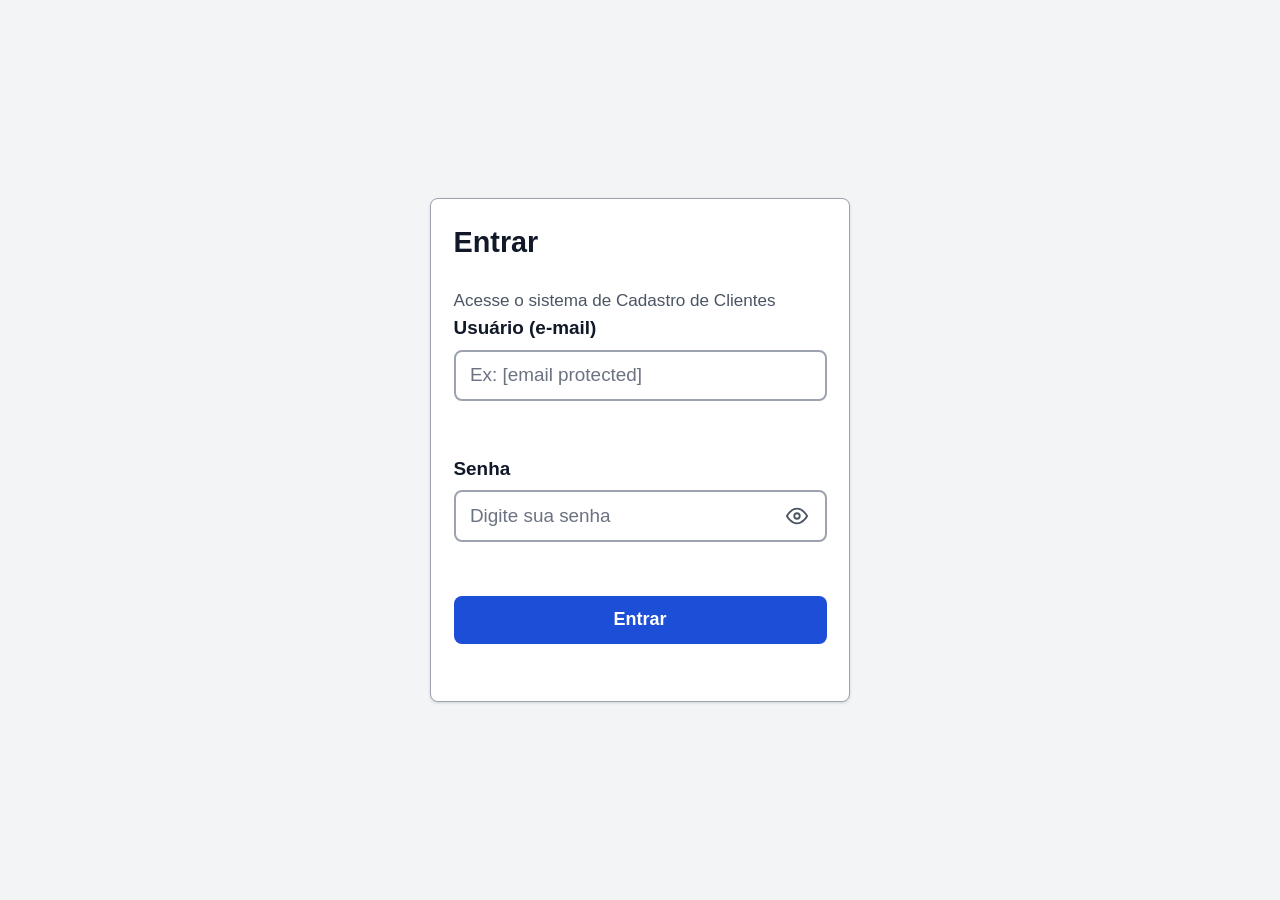
<file: index.html>
<!DOCTYPE html>
<html lang="pt-BR">
<head>
    <meta charset="UTF-8" />
    <meta name="viewport" content="width=device-width, initial-scale=1.0" />
    <title>Cadastro de Clientes</title>
    <link rel="stylesheet" href="frontend/css/styles.css" />
</head>
<body>
    <header class="cabecalho">
        <h1>Cadastro de Clientes</h1>
        <p class="subtitulo">Gerencie seus clientes de forma simples e rápida</p>
    </header>

    <main class="conteudo">
        <!-- Formulário de criação/edição -->
        <section class="cartao" aria-labelledby="titulo-formulario">
            <h2 id="titulo-formulario">Novo Cliente</h2>

            <form id="form-cliente" novalidate>
                <!-- Campo oculto que guarda o ID quando estamos editando -->
                <input type="hidden" id="cliente-id" value="" />

                <div class="campo">
                    <label for="nome">Nome</label>
                    <input type="text" id="nome" name="nome" required minlength="2"
                           placeholder="Ex: Maria Silva" autocomplete="name" />
                    <small class="erro" id="erro-nome" role="alert"></small>
                </div>

                <div class="campo">
                    <label for="email">E-mail</label>
                    <input type="email" id="email" name="email" required
                           placeholder="Ex: [mariasilva@gmail.com]" autocomplete="email" />
                    <small class="erro" id="erro-email" role="alert"></small>
                </div>

                <div class="campo">
                    <label for="telefone">Telefone</label>
                    <input type="tel" id="telefone" name="telefone" required
                           placeholder="Ex: (49) 99999-9999" autocomplete="tel" />
                    <small class="erro" id="erro-telefone" role="alert"></small>
                </div>

                <div class="campo">
                    <label for="cidade">Cidade</label>
                    <input type="text" id="cidade" name="cidade" required minlength="2"
                           placeholder="Ex: Videira" autocomplete="address-level2" />
                    <small class="erro" id="erro-cidade" role="alert"></small>
                </div>

                <div class="acoes-formulario">
                    <button type="submit" id="btn-salvar" class="botao botao-primario">
                        Salvar
                    </button>
                    <button type="button" id="btn-cancelar" class="botao botao-secundario" hidden>
                        Cancelar edição
                    </button>
                </div>
            </form>

            <p id="mensagem-status" class="mensagem-status" role="status" aria-live="polite"></p>
        </section>

        <!-- Lista de clientes cadastrados -->
        <section class="cartao" aria-labelledby="titulo-lista">
            <div class="cabecalho-lista">
                <h2 id="titulo-lista">Clientes Cadastrados</h2>
                <button type="button" id="btn-atualizar" class="botao botao-texto">
                    Atualizar lista
                </button>
            </div>

            <div class="tabela-wrapper">
                <table class="tabela-clientes">
                    <thead>
                        <tr>
                            <th scope="col">Nome</th>
                            <th scope="col">E-mail</th>
                            <th scope="col">Telefone</th>
                            <th scope="col">Cidade</th>
                            <th scope="col">Ações</th>
                        </tr>
                    </thead>
                    <tbody id="corpo-tabela-clientes">
                        <!-- Linhas inseridas dinamicamente via JavaScript (dom.js) -->
                    </tbody>
                </table>
                <p id="tabela-vazia" class="tabela-vazia" hidden>
                    Nenhum cliente cadastrado até o momento.
                </p>
            </div>
        </section>
    </main>

    <footer class="rodape">
        <p>&copy; 2026 Cadastro de Clientes.</p>
    </footer>

    <!-- app.js é o único ponto de entrada; ele importa api.js e dom.js como módulos -->
    <script type="module" src="frontend/js/app.js"></script>
</body>
</html>
</file>
<file: frontend/css/styles.css>
/* =============================================================
   styles.css
   Design responsivo e minimalista para o sistema de Cadastro de Clientes.
   Organizado em: variáveis > reset > layout > componentes > responsividade.
   ============================================================= */

:root {
    --cor-primaria: #1d4ed8;
    --cor-primaria-escura: #1e40af;
    --cor-perigo: #b91c1c;
    --cor-sucesso: #15803d;
    --cor-texto: #111827;
    --cor-texto-suave: #4b5563;
    --cor-fundo: #f3f4f6;
    --cor-cartao: #ffffff;
    --cor-borda: #9ca3af;
    --cor-foco: #1d4ed8;
    --raio: 8px;
    --sombra: 0 1px 3px rgba(0, 0, 0, 0.15);
    --fonte: "Segoe UI", Roboto, Helvetica, Arial, sans-serif;
}

/* Fonte base maior (~18px em vez de 16px) para facilitar leitura de quem tem baixa visão */
html {
    font-size: 112.5%;
}

/* Reset simples */
*, *::before, *::after {
    box-sizing: border-box;
}

body {
    margin: 0;
    font-family: var(--fonte);
    background-color: var(--cor-fundo);
    color: var(--cor-texto);
    line-height: 1.5;
}

/* Cabeçalho */
.cabecalho {
    background-color: var(--cor-cartao);
    padding: 1.5rem 1rem;
    text-align: center;
    border-bottom: 1px solid var(--cor-borda);
}

.cabecalho h1 {
    margin: 0 0 0.25rem;
    font-size: 1.6rem;
}

.subtitulo {
    margin: 0;
    color: var(--cor-texto-suave);
    font-size: 0.95rem;
}

/* Layout principal */
.conteudo {
    max-width: 960px;
    margin: 1.5rem auto;
    padding: 0 1rem;
    display: grid;
    gap: 1.5rem;
}

.cartao {
    background-color: var(--cor-cartao);
    border: 1px solid var(--cor-borda);
    border-radius: var(--raio);
    box-shadow: var(--sombra);
    padding: 1.25rem;
}

.cartao h2 {
    margin-top: 0;
    font-size: 1.15rem;
}

/* Formulário */

/* Indicador de progresso do preenchimento (texto simples, lido por leitor de tela) */
.progresso {
    font-weight: 700;
    font-size: 1rem;
    color: var(--cor-primaria-escura);
    margin: 0 0 1rem;
}

.campo {
    margin-bottom: 1.4rem;
    /* Entrada suave quando um novo campo é revelado, sem ser brusco */
    animation: revelar-campo 0.3s ease-in;
}

@keyframes revelar-campo {
    from {
        opacity: 0;
        transform: translateY(-4px);
    }
    to {
        opacity: 1;
        transform: translateY(0);
    }
}

/* Respeita quem configurou o sistema para reduzir animações */
@media (prefers-reduced-motion: reduce) {
    .campo {
        animation: none;
    }
}

.campo label {
    display: block;
    font-weight: 700;
    font-size: 1.05rem;
    margin-bottom: 0.4rem;
}

.campo input {
    width: 100%;
    min-height: 48px; /* alvo de toque maior, mais fácil de acertar */
    padding: 0.7rem 0.8rem;
    border: 2px solid var(--cor-borda);
    border-radius: var(--raio);
    font-size: 1.05rem;
    color: var(--cor-texto);
    transition: border-color 0.15s ease, box-shadow 0.15s ease;
}

.campo input::placeholder {
    color: #6b7280;
}

/* Indicador de foco bem visível (não depende só da cor da borda) */
.campo input:focus,
.botao:focus-visible {
    outline: 3px solid var(--cor-foco);
    outline-offset: 2px;
}

.campo input.invalido {
    border-color: var(--cor-perigo);
    border-width: 3px;
}

.erro {
    display: block;
    min-height: 1.3rem;
    color: var(--cor-perigo);
    font-size: 0.95rem;
    font-weight: 700;
    margin-top: 0.3rem;
}

.acoes-formulario {
    display: flex;
    gap: 0.75rem;
    flex-wrap: wrap;
    animation: revelar-campo 0.3s ease-in;
}

@media (prefers-reduced-motion: reduce) {
    .acoes-formulario {
        animation: none;
    }
}

/* Botões */
.botao {
    cursor: pointer;
    border: none;
    border-radius: var(--raio);
    min-height: 48px; /* alvo de toque maior */
    padding: 0.7rem 1.3rem;
    font-size: 1rem;
    font-weight: 700;
    transition: background-color 0.15s ease, opacity 0.15s ease;
}

.botao-primario {
    background-color: var(--cor-primaria);
    color: #fff;
}

.botao-primario:hover {
    background-color: var(--cor-primaria-escura);
}

.botao-secundario {
    background-color: var(--cor-borda);
    color: var(--cor-texto);
}

.botao-secundario:hover {
    opacity: 0.85;
}

.botao-texto {
    background: none;
    color: var(--cor-primaria);
    padding: 0.4rem 0.6rem;
}

.botao-texto:hover {
    text-decoration: underline;
}

.botao-perigo {
    background-color: #fee2e2;
    color: var(--cor-perigo);
}

.botao-perigo:hover {
    background-color: #fecaca;
}

.botao-editar {
    background-color: #e0f2fe;
    color: var(--cor-primaria-escura);
}

.botao-editar:hover {
    background-color: #bae6fd;
}

.botao[disabled] {
    opacity: 0.6;
    cursor: not-allowed;
}

/* Mensagem de status */
.mensagem-status {
    margin: 0.75rem 0 0;
    font-size: 0.9rem;
    min-height: 1.2rem;
}

.mensagem-status.sucesso {
    color: var(--cor-sucesso);
}

.mensagem-status.erro {
    color: var(--cor-perigo);
}

/* Lista/tabela */
.cabecalho-lista {
    display: flex;
    justify-content: space-between;
    align-items: center;
    flex-wrap: wrap;
    gap: 0.5rem;
}

.tabela-wrapper {
    overflow-x: auto;
    margin-top: 0.75rem;
}

.tabela-clientes {
    width: 100%;
    border-collapse: collapse;
    min-width: 560px;
}

.tabela-clientes th,
.tabela-clientes td {
    text-align: left;
    padding: 0.6rem 0.5rem;
    border-bottom: 1px solid var(--cor-borda);
    font-size: 0.9rem;
}

.tabela-clientes th {
    color: var(--cor-texto-suave);
    font-weight: 600;
    font-size: 0.8rem;
    text-transform: uppercase;
    letter-spacing: 0.03em;
}

.tabela-clientes tbody tr:hover {
    background-color: #f9fafb;
}

.celula-acoes {
    display: flex;
    gap: 0.5rem;
    flex-wrap: wrap;
}

.tabela-vazia {
    text-align: center;
    color: var(--cor-texto-suave);
    padding: 1.5rem 0;
}

/* Rodapé */
.rodape {
    text-align: center;
    color: var(--cor-texto-suave);
    font-size: 0.8rem;
    padding: 1.5rem 1rem;
}

/* Responsividade */
@media (min-width: 700px) {
    .conteudo {
        grid-template-columns: 1fr;
    }
}

@media (max-width: 480px) {
    .cabecalho h1 {
        font-size: 1.3rem;
    }

    .acoes-formulario {
        flex-direction: column;
    }

    .acoes-formulario .botao {
        width: 100%;
    }
}


.pagina-login {
    min-height: 100vh;
    display: flex;
    align-items: center;
    justify-content: center;
    padding: 1rem;
}

.login-wrapper {
    width: 100%;
    max-width: 420px;
}

.login-cartao h1 {
    margin-top: 0;
    font-size: 1.6rem;
}

.botao-bloco {
    width: 100%;
}

.campo-senha-wrapper {
    position: relative;
}

.campo-senha-wrapper input {
    padding-right: 3rem; /* espaço pro botão do olho não cobrir o texto */
}

.botao-olho {
    position: absolute;
    top: 50%;
    right: 0.4rem;
    transform: translateY(-50%);
    background: none;
    border: none;
    cursor: pointer;
    min-width: 44px;
    min-height: 44px;
    display: flex;
    align-items: center;
    justify-content: center;
    color: var(--cor-texto-suave);
    border-radius: var(--raio);
}

.botao-olho:hover {
    color: var(--cor-primaria);
}

.botao-olho:focus-visible {
    outline: 3px solid var(--cor-foco);
    outline-offset: 2px;
}
</file>
